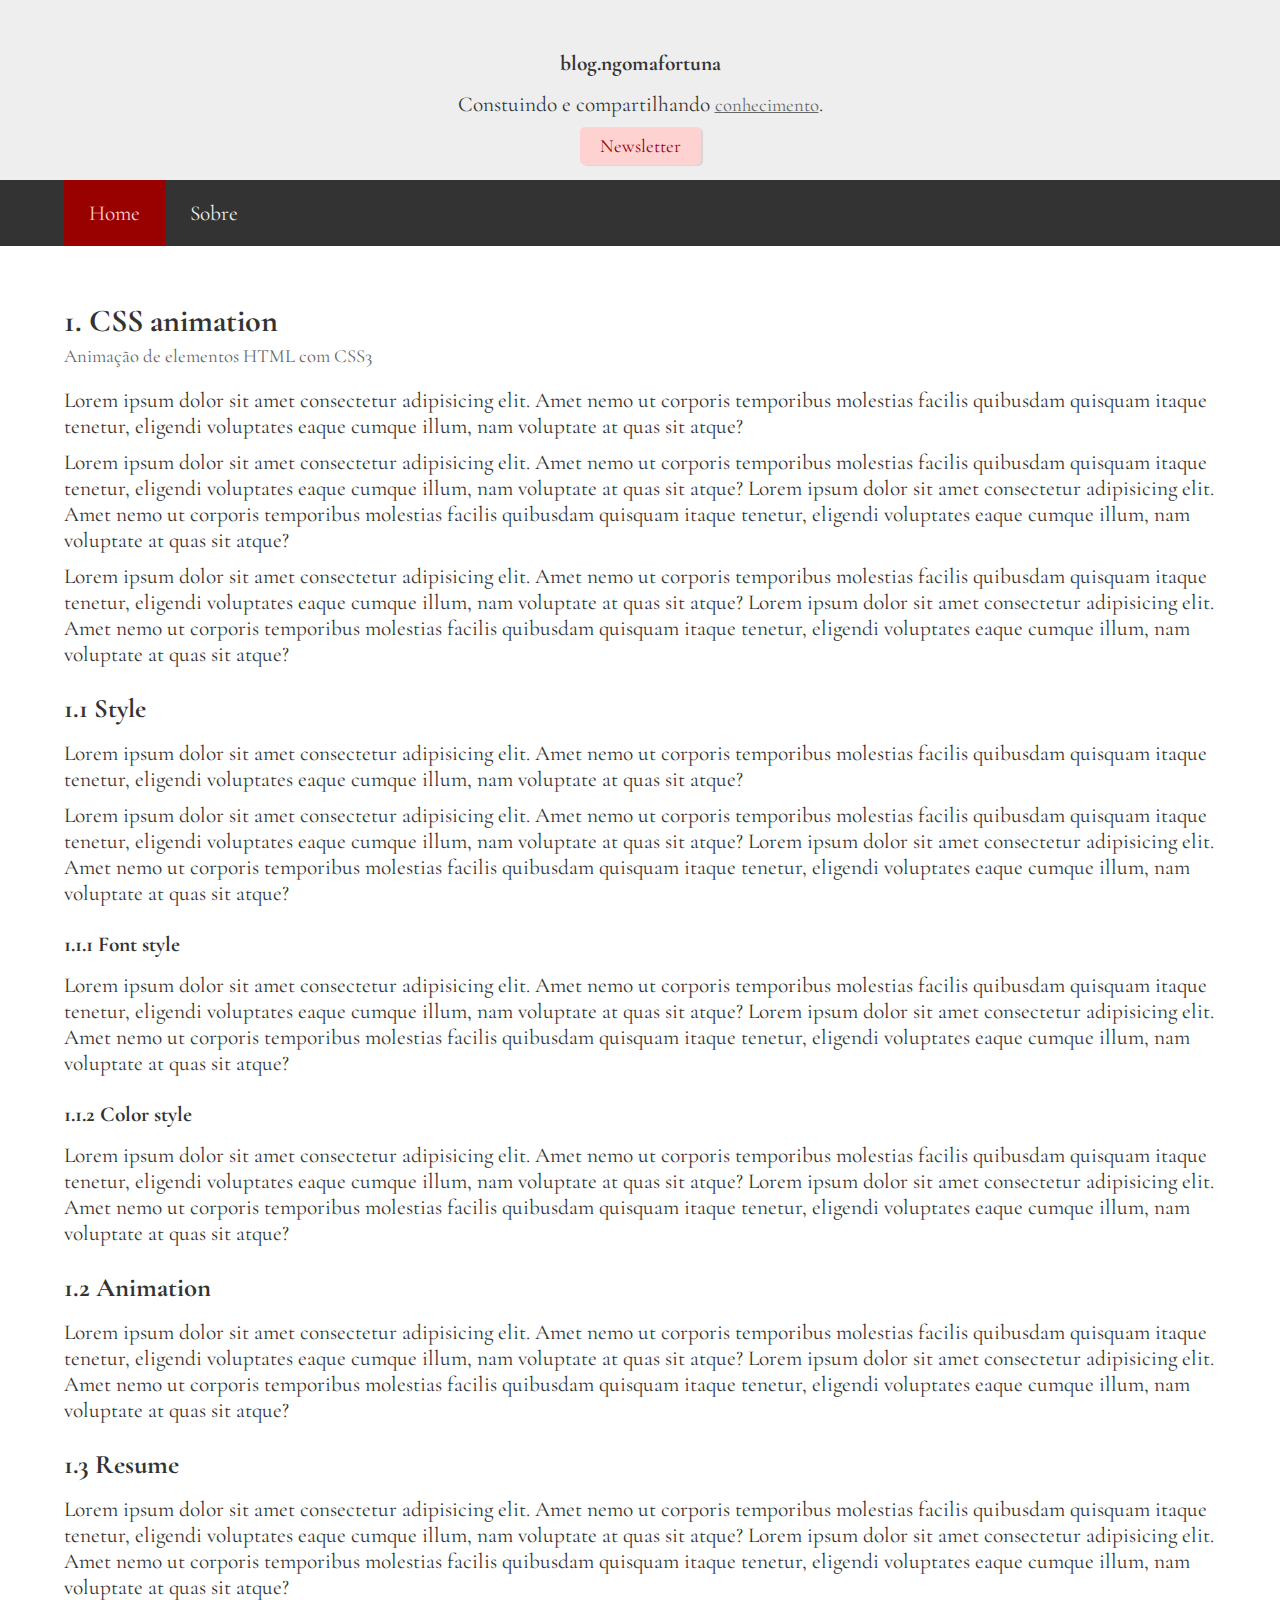
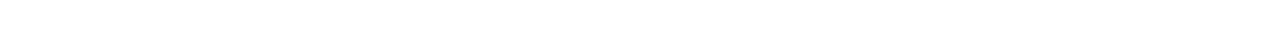
<file: index.html>
<!DOCTYPE html>
<html lang="pt-ao">
<head>
    <meta charset="UTF-8">
    <meta name="viewport" content="width=device-width, initial-scale=1.0">
    <meta http-equiv="X-UA-Compatible" content="ie=edge">
    <link rel="stylesheet" href="style.css">
    <title>CSS animation</title>
</head>
<body>
    <header>
        <div class="description">
            <p>blog.ngomafortuna</p>
            <p>Constuindo e compartilhando <span>conhecimento</span>.</p>

            <button class="btn-purp">Newsletter</button>
        </div>
        <nav>
            <ul class="margin">
                <li><a class="active" href="#">Home</a></li>
                <li><a href="about.html">Sobre</a></li>
            </ul>
        </nav>
    </header>
    <main>
        <article class="margin">
            <h1>1. CSS animation</h1>
            <p>Animação de elementos HTML com CSS3</p>

            <p>
                Lorem ipsum dolor sit amet consectetur adipisicing elit. Amet nemo ut corporis temporibus molestias facilis quibusdam quisquam itaque tenetur, eligendi voluptates eaque cumque illum, nam voluptate at quas sit atque?
            </p>
            <p>
                Lorem ipsum dolor sit amet consectetur adipisicing elit. Amet nemo ut corporis temporibus molestias facilis quibusdam quisquam itaque tenetur, eligendi voluptates eaque cumque illum, nam voluptate at quas sit atque?
                Lorem ipsum dolor sit amet consectetur adipisicing elit. Amet nemo ut corporis temporibus molestias facilis quibusdam quisquam itaque tenetur, eligendi voluptates eaque cumque illum, nam voluptate at quas sit atque?
            </p>
            <p>
                Lorem ipsum dolor sit amet consectetur adipisicing elit. Amet nemo ut corporis temporibus molestias facilis quibusdam quisquam itaque tenetur, eligendi voluptates eaque cumque illum, nam voluptate at quas sit atque?
                Lorem ipsum dolor sit amet consectetur adipisicing elit. Amet nemo ut corporis temporibus molestias facilis quibusdam quisquam itaque tenetur, eligendi voluptates eaque cumque illum, nam voluptate at quas sit atque?
            </p>

            <h2>1.1 Style</h2>
            <p>
                Lorem ipsum dolor sit amet consectetur adipisicing elit. Amet nemo ut corporis temporibus molestias facilis quibusdam quisquam itaque tenetur, eligendi voluptates eaque cumque illum, nam voluptate at quas sit atque?
            </p>
            <p>
                Lorem ipsum dolor sit amet consectetur adipisicing elit. Amet nemo ut corporis temporibus molestias facilis quibusdam quisquam itaque tenetur, eligendi voluptates eaque cumque illum, nam voluptate at quas sit atque?
                Lorem ipsum dolor sit amet consectetur adipisicing elit. Amet nemo ut corporis temporibus molestias facilis quibusdam quisquam itaque tenetur, eligendi voluptates eaque cumque illum, nam voluptate at quas sit atque?
            </p>

            <h3>1.1.1 Font style</h3>
            <p>
                Lorem ipsum dolor sit amet consectetur adipisicing elit. Amet nemo ut corporis temporibus molestias facilis quibusdam quisquam itaque tenetur, eligendi voluptates eaque cumque illum, nam voluptate at quas sit atque?
                Lorem ipsum dolor sit amet consectetur adipisicing elit. Amet nemo ut corporis temporibus molestias facilis quibusdam quisquam itaque tenetur, eligendi voluptates eaque cumque illum, nam voluptate at quas sit atque?
            </p>

            <h3>1.1.2 Color style</h3>
            <p>
                Lorem ipsum dolor sit amet consectetur adipisicing elit. Amet nemo ut corporis temporibus molestias facilis quibusdam quisquam itaque tenetur, eligendi voluptates eaque cumque illum, nam voluptate at quas sit atque?
                Lorem ipsum dolor sit amet consectetur adipisicing elit. Amet nemo ut corporis temporibus molestias facilis quibusdam quisquam itaque tenetur, eligendi voluptates eaque cumque illum, nam voluptate at quas sit atque?
            </p>

            <h2>1.2 Animation</h2>
            <p>
                Lorem ipsum dolor sit amet consectetur adipisicing elit. Amet nemo ut corporis temporibus molestias facilis quibusdam quisquam itaque tenetur, eligendi voluptates eaque cumque illum, nam voluptate at quas sit atque?
                Lorem ipsum dolor sit amet consectetur adipisicing elit. Amet nemo ut corporis temporibus molestias facilis quibusdam quisquam itaque tenetur, eligendi voluptates eaque cumque illum, nam voluptate at quas sit atque?
            </p>

            <h2>1.3 Resume</h2>
            <p>
                Lorem ipsum dolor sit amet consectetur adipisicing elit. Amet nemo ut corporis temporibus molestias facilis quibusdam quisquam itaque tenetur, eligendi voluptates eaque cumque illum, nam voluptate at quas sit atque?
                Lorem ipsum dolor sit amet consectetur adipisicing elit. Amet nemo ut corporis temporibus molestias facilis quibusdam quisquam itaque tenetur, eligendi voluptates eaque cumque illum, nam voluptate at quas sit atque?
            </p>
        </article>
    </main>

    <div id="modal-promotion" class="modal-container">
        <div class="modal">
            <button class="close">x</button>
            <h1>Cadastre-se na newsletter</h1>
            <form action="" method="post">
                <input type="email" name="email" id="email" placeholder="mailuser@domain"><br> 
                <button type="submit">Cadatrar</button>
            </form>
        </div>
    </div> <!-- /.modal-container -->

    <script>
        function startModal(modalID) {
            if(localStorage.closeModal !== modalID) {
                const modal = document.getElementById(modalID);
                if(modal) {
                    modal.classList.add('show');
                    modal.addEventListener('click', (e) => {
                        if(e.target.id==modalID || e.target.className=='close') {
                            modal.classList.remove('show');
                            // localStorage.closeModal = modalID;
                        }
                    });
                }
            }
        }

        // Chamar modal se clicar no botao newsletter
        const showPop = document.querySelector('.btn-purp');
        showPop.addEventListener('click', function() {
            startModal('modal-promotion');
        });

        // Chamar modal se scrool for maior que 800
        document.addEventListener('scroll', () => {
            if(window.pageYOffset > 400) {
                startModal('modal-promotion');
            }
        });
    </script>
</body>
</html>
</file>
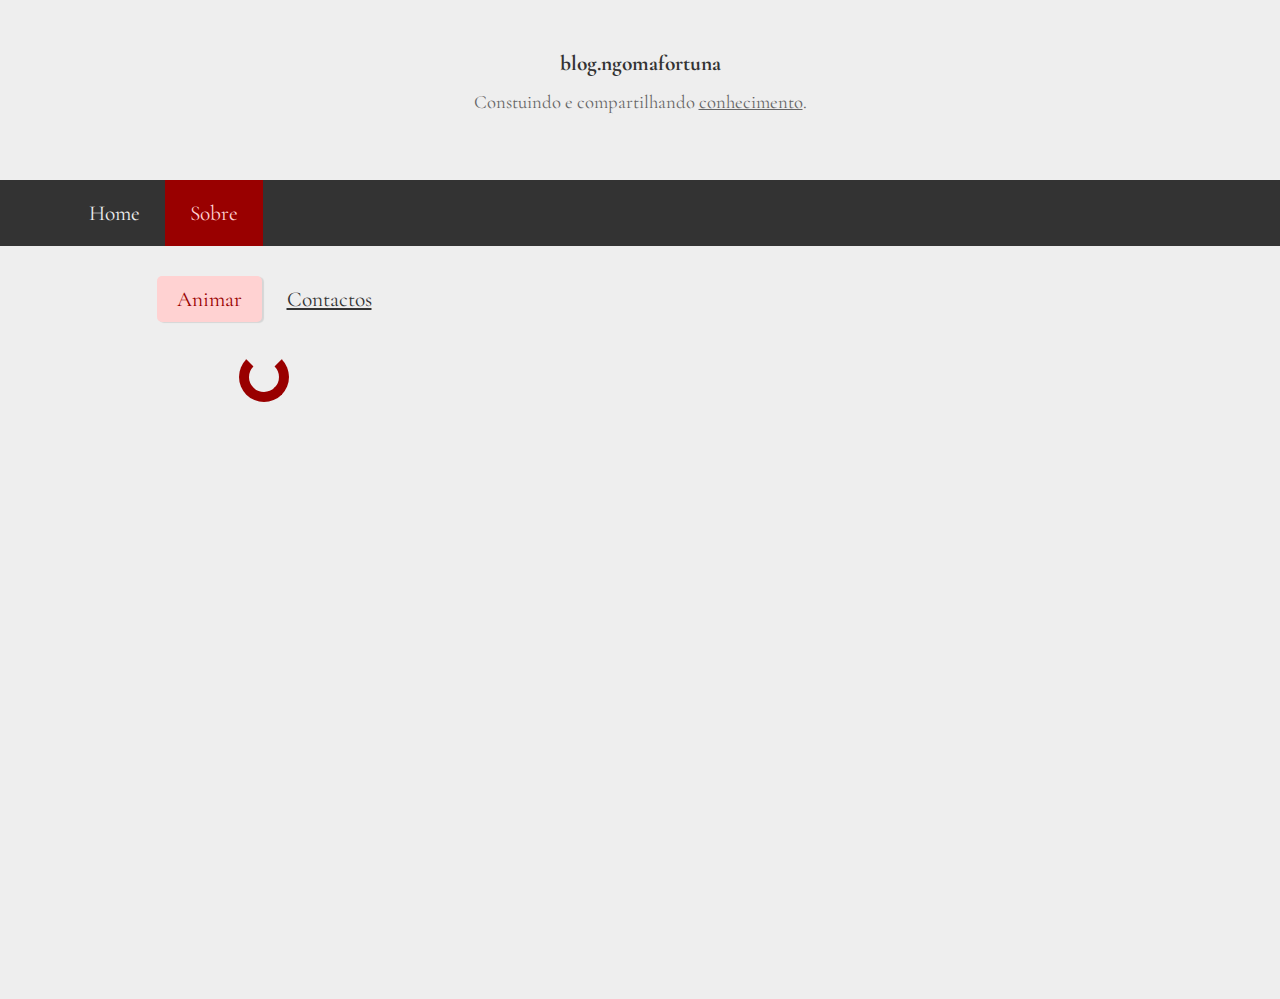
<file: about.html>
<!DOCTYPE html>
<html lang="pt-ao">
<head>
    <meta charset="UTF-8">
    <meta name="viewport" content="width=device-width, initial-scale=1.0">
    <meta http-equiv="X-UA-Compatible" content="ie=edge">
    <link rel="stylesheet" href="style.css">
    <title>CSS animation</title>
</head>
<body>
    <header>
        <div class="description">
            <p>blog.ngomafortuna</p>
            <p>Constuindo e compartilhando <span>conhecimento</span>.</p>
        </div>
        <nav>
            <ul class="margin">
                <li><a href="index.html">Home</a></li>
                <li><a class="active" href="#">Sobre</a></li>
            </ul>
        </nav>
    </header>
    <main class="gray-area">
        <div class="margin">
        </div>
        <div class="margin load">
            <button id="toanimate">Animar</button>
            <a href="aboutContact.html">Contactos</a>
            <span id="load"></span>
        </div>

        <form id="form" action="" method="get">
            <h1>Login</h1>

            <label for="name">Utilizador</label><br>
            <input type="text" name="name" id="name" placeholder="dinis.lobomgo" autofocus required><br>

            <label for="password">Senha</label><br>
            <input type="password" name="password" id="password" placeholder="*******" required><br>

            <button type="submit">Entrar</button>
            <button type="reset">() Limpar</button>

            <p><a href="#">Esqueceu sua senha?</a></p>
        </form>
    </main>

    <script>
        toanimate.addEventListener('click', () => {
            form.classList.toggle('toanimate');
        })
    </script>
</body>
</html>
</file>
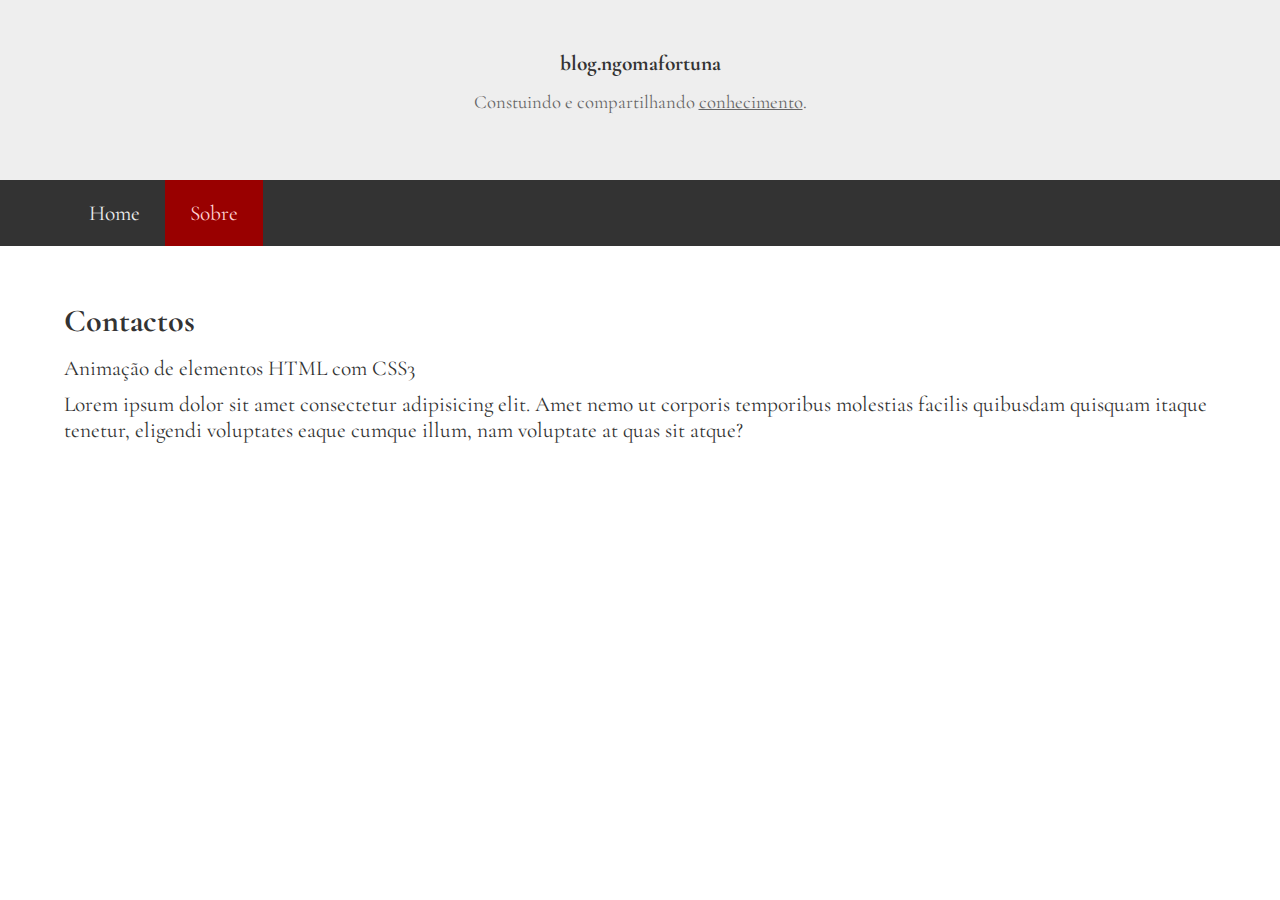
<file: aboutContact.html>
<!DOCTYPE html>
<html lang="pt-ao">
<head>
    <meta charset="UTF-8">
    <meta name="viewport" content="width=device-width, initial-scale=1.0">
    <meta http-equiv="X-UA-Compatible" content="ie=edge">
    <link rel="stylesheet" href="style.css">
    <title>CSS animation</title>
</head>
<body>
    <header>
        <div class="description">
            <p>blog.ngomafortuna</p>
            <p>Constuindo e compartilhando <span>conhecimento</span>.</p>
        </div>
        <nav id="menu">
            <ul class="margin">
                <li><a href="index.html">Home</a></li>
                <li><a class="active" href="about.html">Sobre</a></li>
            </ul>
        </nav>
    </header>
    <main class="margin">
        <h1>Contactos</h1>
        <p>Animação de elementos HTML com CSS3</p>

        <p>
            Lorem ipsum dolor sit amet consectetur adipisicing elit. Amet nemo ut corporis temporibus molestias facilis quibusdam quisquam itaque tenetur, eligendi voluptates eaque cumque illum, nam voluptate at quas sit atque?
        </p>
    </main>

    <script>
        window.addEventListener('scroll', function() {
            let menu = document.querySelector('#menu');

            menu.classList.toggle('scroll', window.scrollY > 180)
        });
    </script>
</body>
</html>
</file>
<file: style.css>
/*
*
* pratica de css animation
* 11.02.2024
* by ngoma fortuna
*/

/*  impor font  */
@font-face {font-family: "cormorant"; src: url("CormorantGaramond-Regular.ttf");}
@font-face {font-family: "cormorant-b"; src: url("CormorantGaramond-Bold.ttf");}


/*  reset  */
*,
*::after,
*::before {
    margin: 0;
    padding: 0;
    box-sizing: border-box;
    font: normal 16pt "cormorant"; 
    color: #333;
}


/*  elements  */
.margin {
    width: 90%;
    margin-left: auto;
    margin-right: auto;
}

h1 {
    font: bold 24pt "cormorant-b";
    margin: 25px 0 15px;
}

h2 {
    font: bold 20pt "cormorant-b";
    margin: 25px 0 15px;
}

h3 {
    font: bold 16pt "cormorant-b";
    margin: 25px 0 15px;
}

p {
    margin-bottom: 10px;
}

article h1 {
    margin-bottom: 5px;
}

article h1 + p {
    color: #666;
    font-size: 14pt;
    margin-bottom: 20px;
}


/*  start  */
header div {
    background: #eee;
    height: 180px;
    text-align: center;
    padding-top: 50px;
}

header div p:first-child {
    font-family: 'cormorant-b';
    margin-bottom: 15px;
}

header div p:last-child,
header div span {
    color: #666;
    font-size: 14pt
}

header div span {
    text-decoration: underline;
}

header nav {
    background: #333;
    transition: .5s;
}

header nav ul {
    list-style: none;
    overflow: auto;
}

header nav li {
    float: left;
}

header nav li a {
    text-decoration: none;
    display: block;
    color: #eee;
    padding: 20px 25px;
    transition: .3s;
}

header nav li a:hover {
    background: rgb(97, 54, 54);
    color: #fff;
}

header nav li .active {
    background: #900;
    color: #ffd2d2;
}







nav.scroll {    
    background: #666;
    position: fixed;
    width: 100%;
    top: 0;
    left: 0;
}

nav.scroll li a {
    padding: 10px 25px;
}






main {
    padding-top: 30px;
    padding-bottom: 30px;
}






/* -----------------------------------------------------
* 
* page about       
*/
.gray-area {
    background: #eee;
}

.gray-area form {
    width: 400px;
    border-radius: 10px;
    margin-left: 5%;
    padding: 30px;
    background: #fff;
    margin-top: 50px;
    margin-bottom: 50px;

    box-shadow: 0 0 15px #919191;
}

.gray-area form h1 {
    margin-top: 0;
    margin-bottom: 35px;
    padding-bottom: 25px;
    border-bottom: 1px solid #ccc;
}

form input[type=text],
form input[type=email],
form input[type=password] {
    width: 100%;
    font-size: 16pt;
    padding: 10px;
    border-radius: 5px;
    margin-top: 5px;
    margin-bottom: 10px;
    box-shadow: 0 0 3px #9e9e9e;

    background: #eee;
    box-sizing: border-box;
    transition: 0.5s;
    -webkit-transition: 0.5s;
    border: none;
    outline: none;
}

form input[type=text]:focus,
form input[type=password]:focus {
    border-bottom: 1px solid #900;
}

form input[type=password] {
    margin-bottom: 30px;
}


.gray-area #toanimate,
.btn-purp,
form button {
    font-size: 16pt;
    padding: 10px 20px;
    border-radius: 5px;
    border: none;
    cursor: pointer;
    transition: .3s;
    box-shadow: 2px 1px 1px rgba(0,0,0,.1);
}

.btn-purp {
    font-size: 14pt;
    padding: 8px 20px;
}

.gray-area #toanimate:hover,
.btn-purp:hover,
form button:hover {
    transform: scale(1.1);
}

form button[type=submit] {
    background: #900;
    color: #ffd2d2;
    margin-right: 10px;
}

.gray-area #toanimate,
.btn-purp,
form button[type=reset] {
    background: #ffd2d2;
    color: #900;
}

form p {
    text-align: right;
    font-size: 12pt;
    margin-top: 30px;
}

form p a {
    text-decoration: none;
    color: #777;
}

form p a:hover {
    text-decoration: none;
    color: #ad2a2a;
    text-decoration: underline;
}

.gray-area form {
    opacity: 0;
    transform: translateX(-20px);
}

/*   class insert to js   */
#form.toanimate {
    /* achamar a animacao */
    animation-name: totransite;
    /* duracao da animacao */
    animation-duration: .5s; 
    /* velocidade da animacao ex.: linear/ease/ease-in/ease-in-out/... */
    animation-timing-function: ease;
    /* tempo de atraso da animacao */
    animation-delay: 0s;
    /* setido da animacao poder ser normal/reverse */
    animation-direction: normal;
    /* fazer com q animancao pare no ultimo estado da keyframe */
    animation-fill-mode: forwards;
    /* pode ser running/pause */
    animation-play-state: running;
    /* reprticao pode ser 1/2/.../infinite */
    animation-iteration-count: 1;


    /*   pode ser escrito em uma solinha  */
    /* ex.: animation: totransite 3s forward */
}

@keyframes totransite {
    to {
        transform: translateX(0);
        opacity: 1;
    }
}



/* load  */
.load {
    width: 400px;
    text-align: center;
    margin-left: 5%;
}

.load button {
    margin-right: 20px;
}

#load {
    display: block;
    width: 50px;
    height: 50px;
    margin: 30px auto 0;
    border: 10px solid #900;
    border-top-color: transparent;
    border-radius: 50%;

    animation: load 2s linear infinite;
}

@keyframes load {
    to {
        transform: rotate(360deg);
    }
}

@keyframes moveInCircle {
    0% {
        transform: translate(-100px) scale(1.5);
    } 25% {
        transform: translate(100px);
    } 50% {
        transform: translate(100px, -100px);
    } 75% {
        transform: translate(-100px, -100px) scale(.5);
    } 100% {
        transform: translate(-100px) scale(1.5);
    }
}






/* -----------------------------------------------------
* 
* modal      
*/
.modal-container {
    width: 100vw;
    height: 100vh;
    position: fixed;
    top: 0;
    left: 0;
    background-color: rgba(0,0,0,.5);
    z-index: 2000;
    display: none;
    justify-content: center;
    align-items: center;
}

.modal-container.show {
    display: flex;
}

.modal {
    width: 60%;
    min-width: 300px;
    background: #fff;
    padding: 40px;
    border-radius: 10px;

    position: relative;
}

.show .modal {
    animation: modal .3s forwards;
}

@keyframes modal {
    from {
        opacity: 0;
        transform: translate3d(0, -60px, 0);
    } to {
        opacity: 1;
        transform: translate3d(0, 0px, 0);
    }
}

.modal input[type=email] {
    margin-bottom: 20px;
}

.close {
    width: 50px;
    height: 50px;
    border-radius: 50%;
    background: #900;
    border: 4px solid #fff;
    box-shadow: 0 4px 3px rgba(0,0,0,.5);
    color: #fff;
    font: normal 24px monospace; 
    
    position: absolute;
    top: -15px;
    right: -15px;
    cursor: pointer;
    transition: .3s;
}

.close:hover {
    transform: scale(1.1);
    background: #a80e0e;
}
</file>
